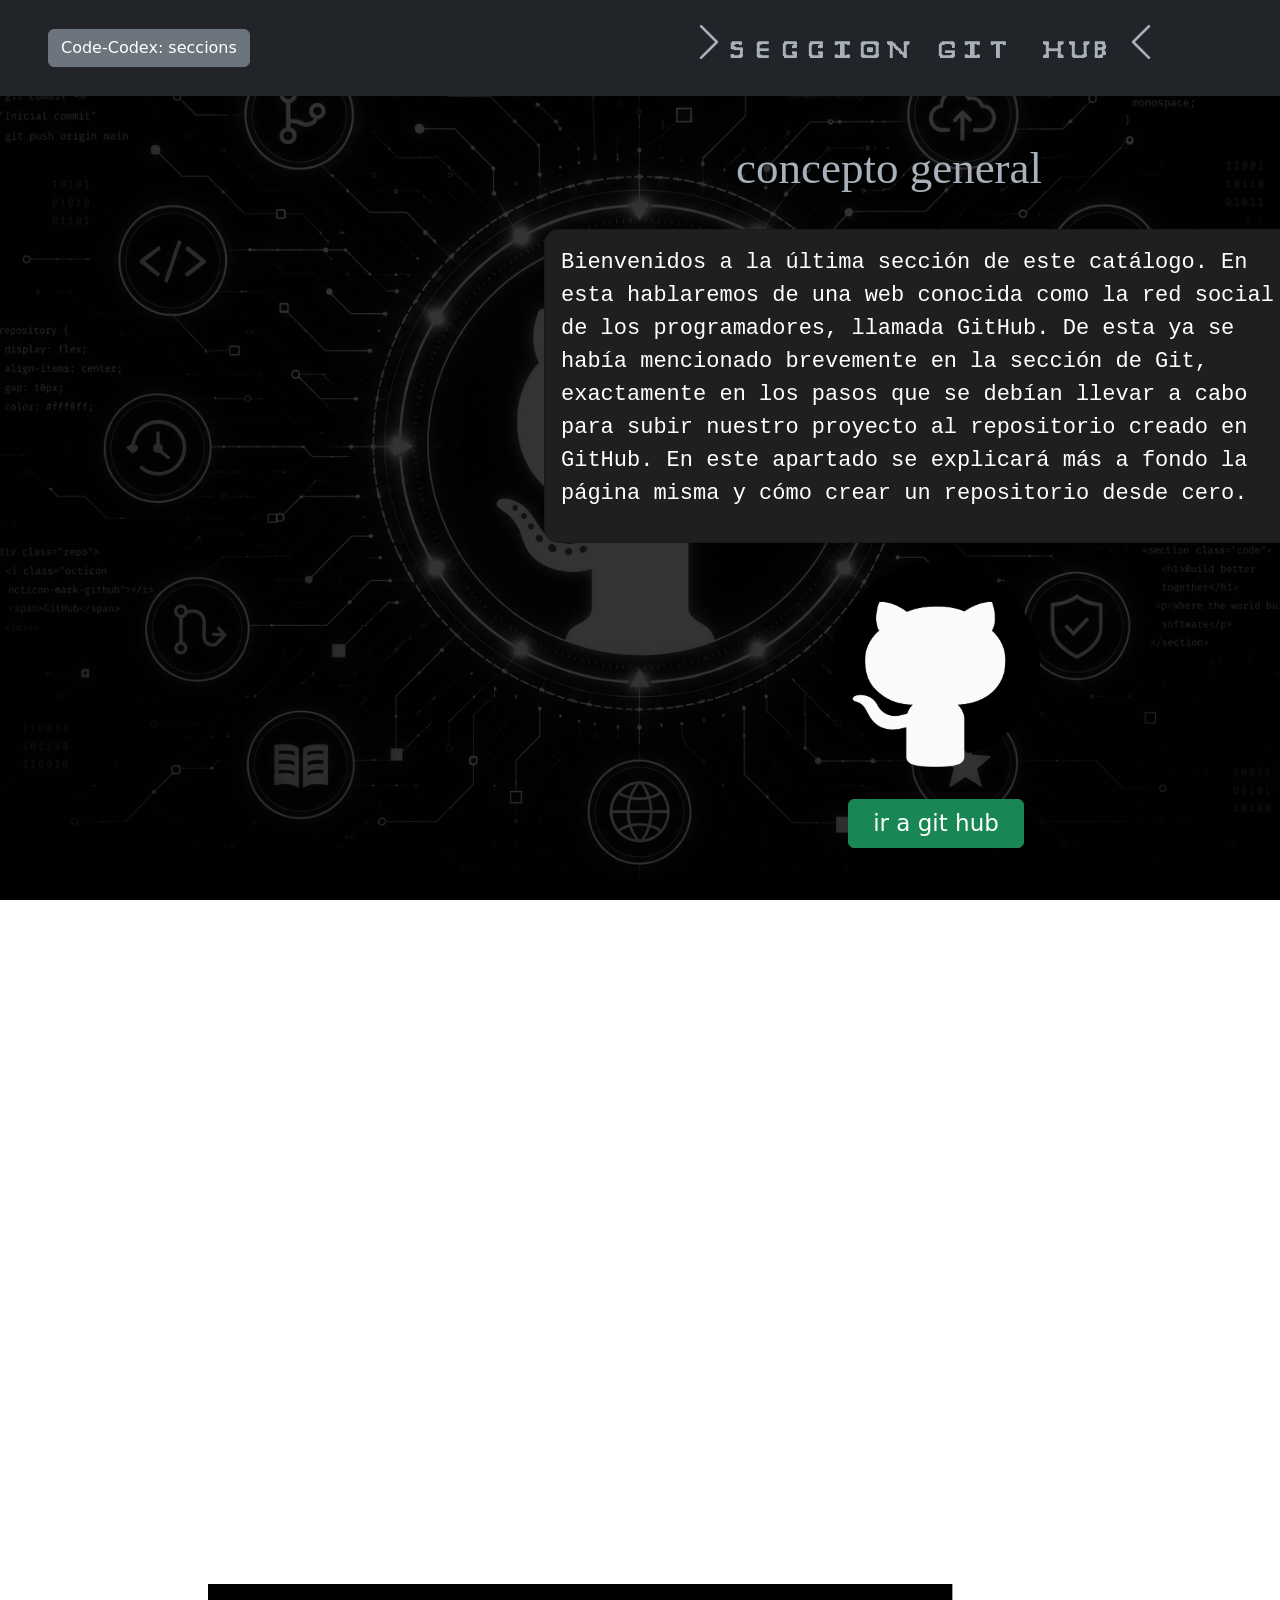
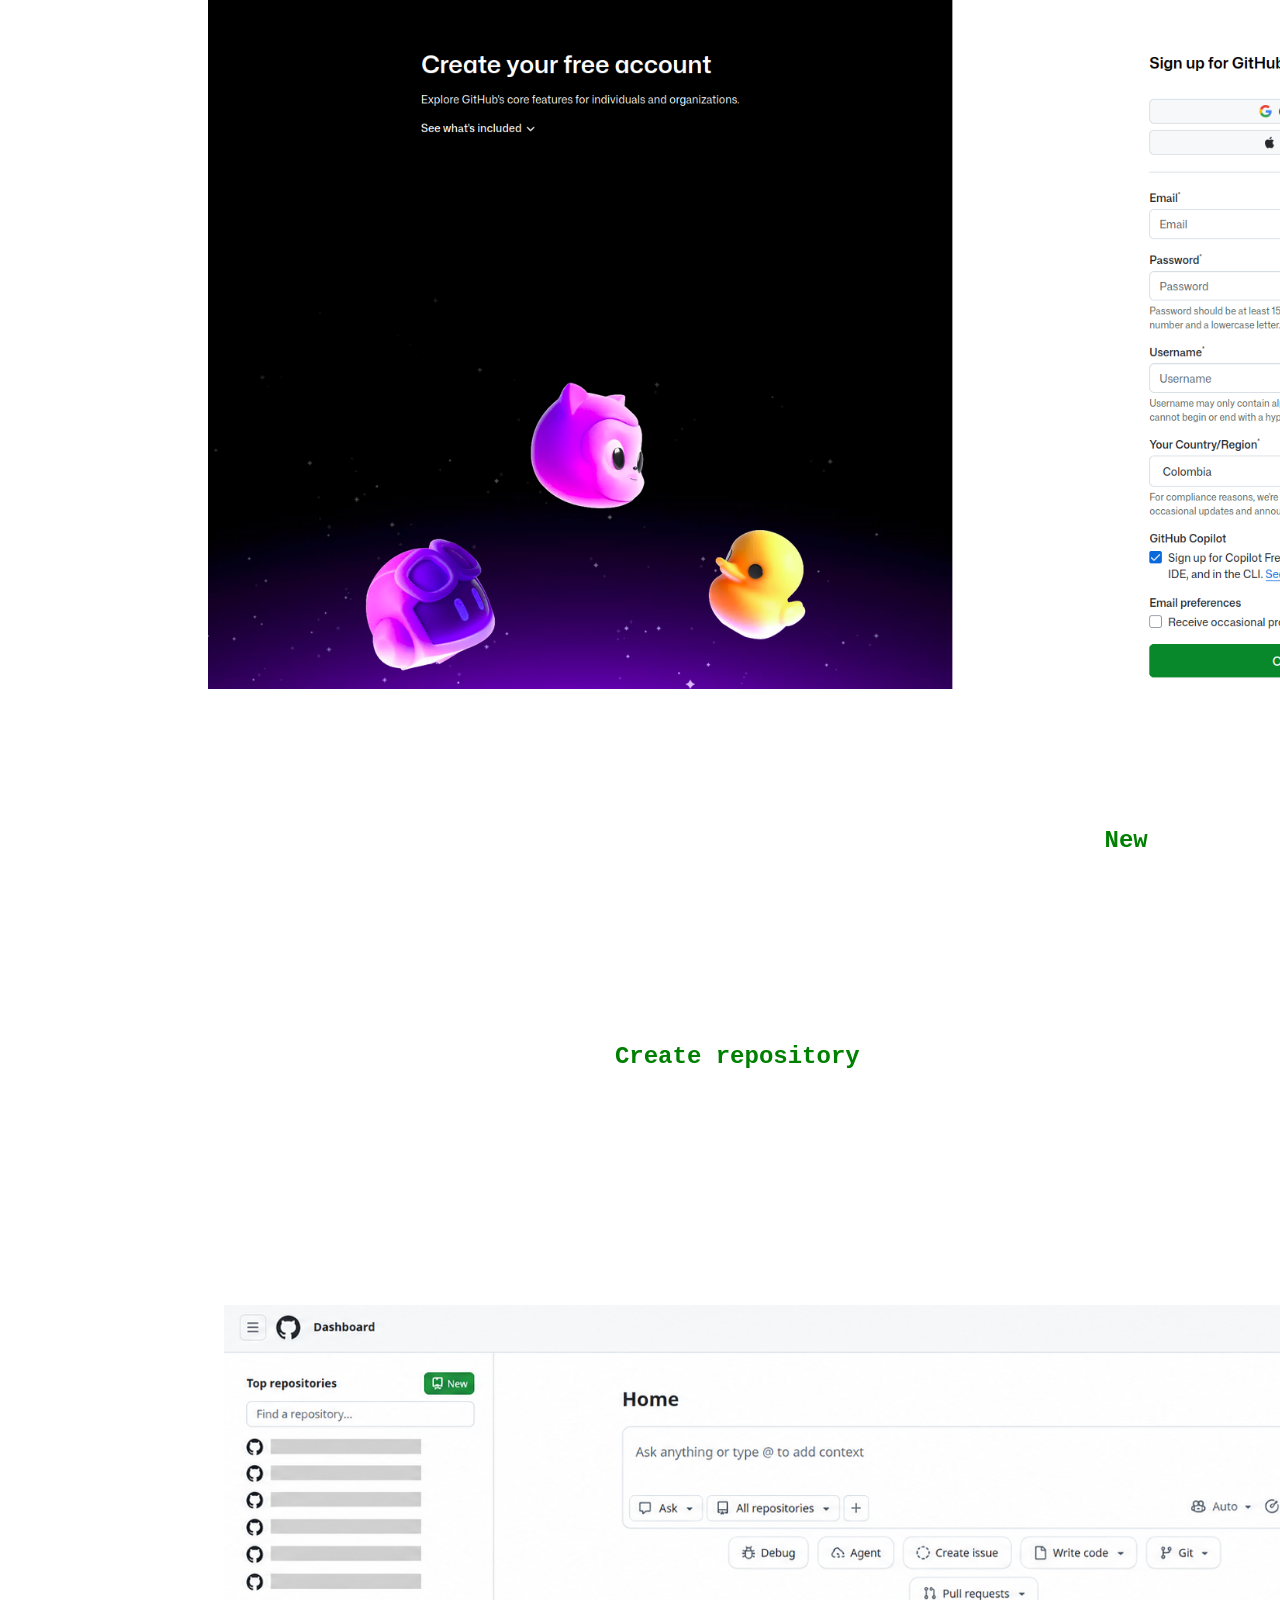
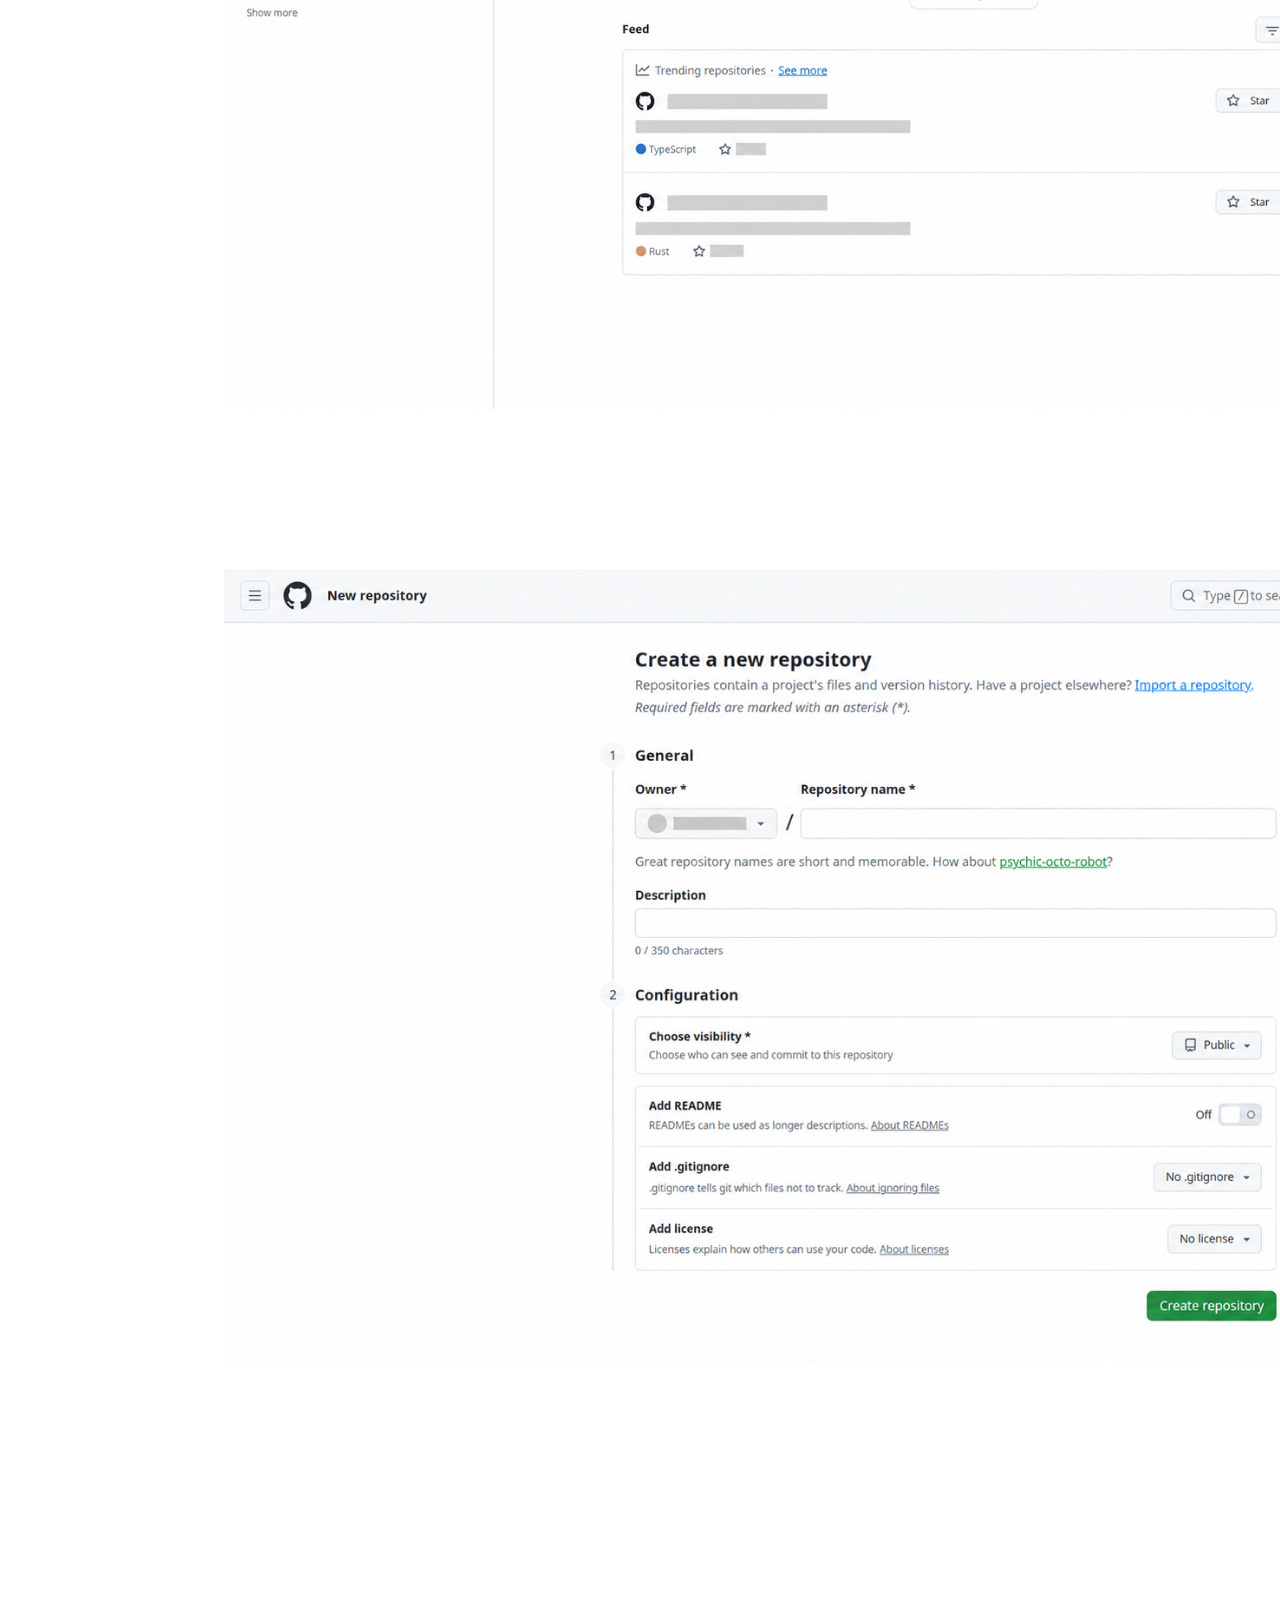
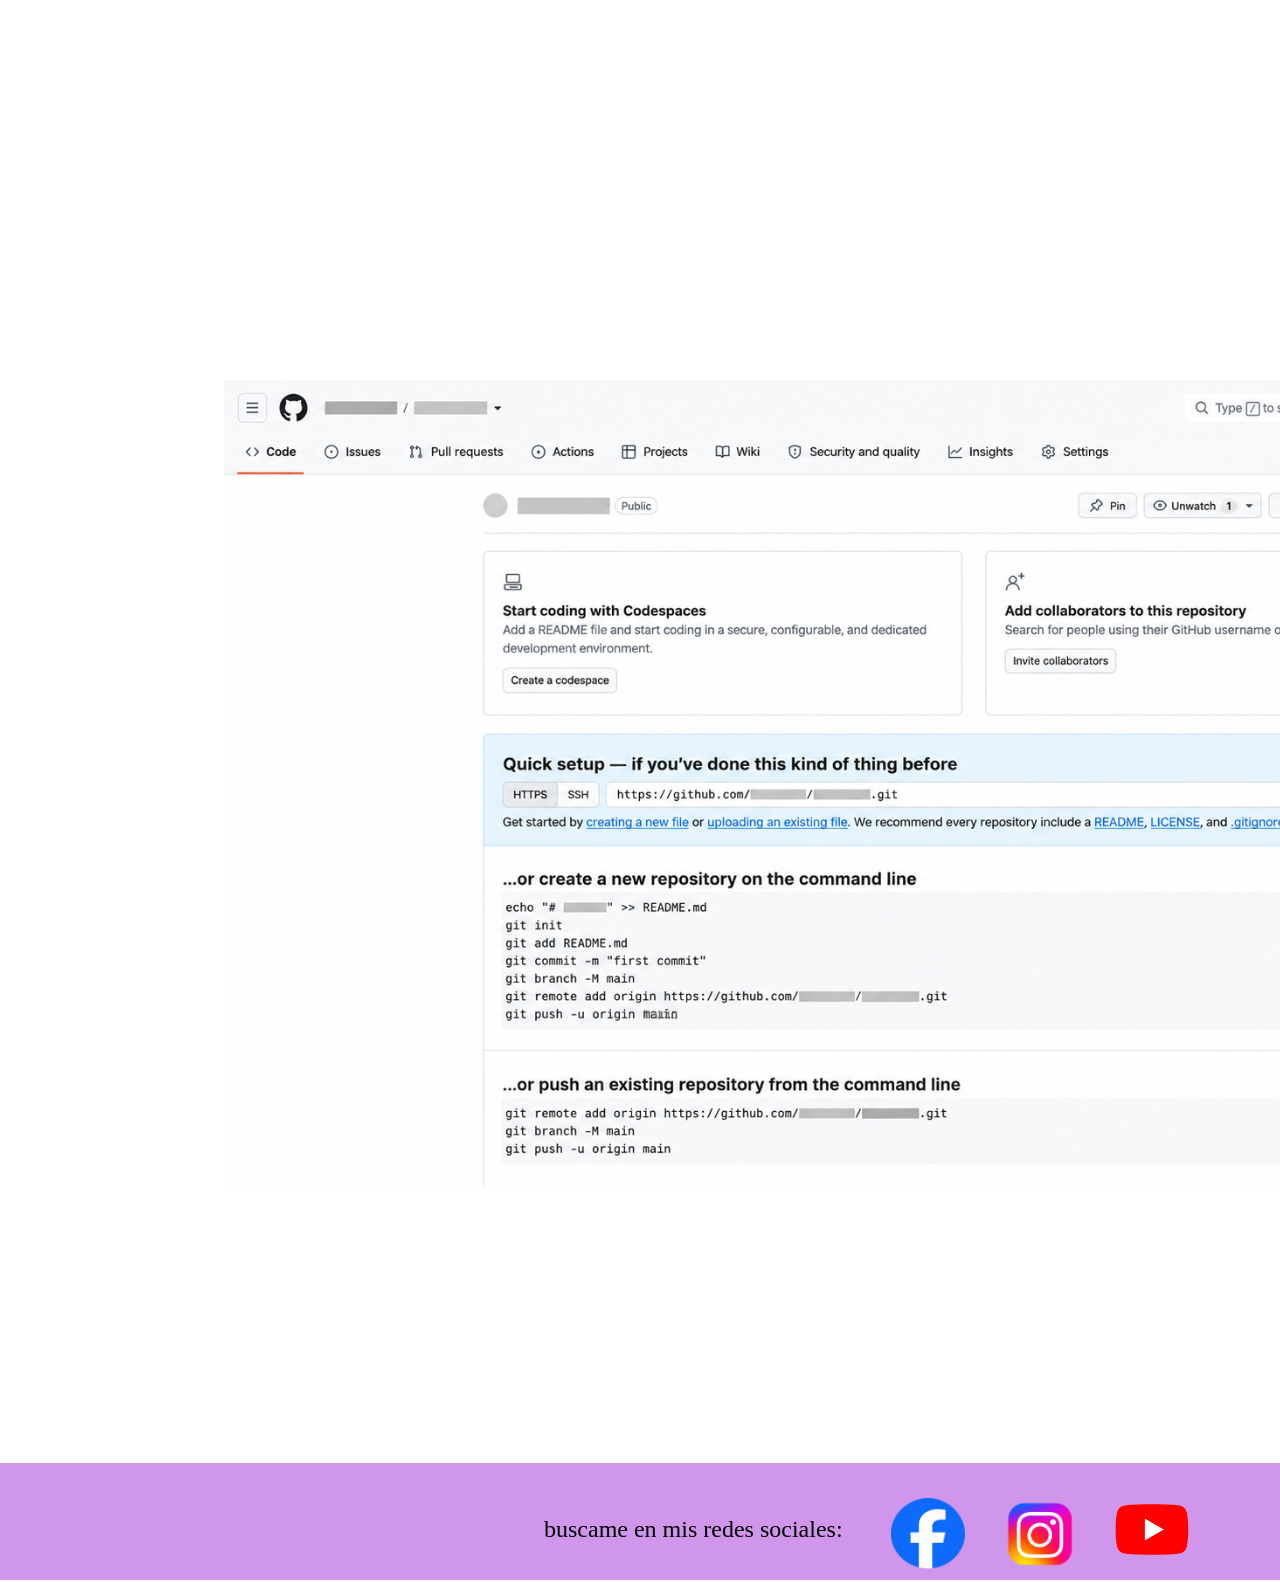
<file: git_hub.html>
<!DOCTYPE html>
<html lang="en">
<head>
    <meta charset="UTF-8">
    <meta name="viewport" content="width=device-width, initial-scale=1.0">
    <link rel="stylesheet"  href="css/bootstrap.css">
    <link rel="stylesheet"  href="css/font/bootstrap-icons.css">
    <link rel="stylesheet"  href="css/git_hub.css">
    <title>Document</title>
</head>
<body>
    <header>
    <nav class="nav2 bg-dark">
    <h6><i class="bi bi-chevron-right"></i>SECCION GIT HUB<i class="bi bi-chevron-left"></i></h6>
    <h7>Code-Codex</h7>
    <div class="icono2">
    <i class="bi bi-code-slash fs-1"></i>
    <h9>.net</h9>
    </div>
    <button id="button" class="btn btn-secondary" type="button" data-bs-toggle="offcanvas" data-bs-target="#offcanvasExample" aria-controls="offcanvasExample">
      Code-Codex: seccions
    </button>
    </nav>
  <div class="offcanvas offcanvas-start" tabindex="-1" id="offcanvasExample" aria-labelledby="offcanvasExampleLabel">
    <div class="offcanvas-header">
     <button type="button" class="btn-close" data-bs-dismiss="offcanvas" aria-label="Close"></button>
    </div>
     <div class="offcanvas-body">
    <nav class="nav">
    <h3>Code.Codex</h3>
    <div class="icono">
    <i class="bi bi-code-slash fs-1"></i>
    </div>
    <ul>
     <a href="visual.html">seccion visual</a>
     <a href="python.html">seccion python</a>
     <a href="#">seccion JavaScript</a>
     <a href="index.html">seccion html</a>
     <a href="css.html">seccion css</a>
     <a href="git.html">seccion git</a>
     <a href="git_hub.html">seccion git hub</a>
     </ul>
    </nav>
    </div>
  </div>
    </header>
     <h1>concepto general</h1>
      <div class="card">
    <div class="card-body">
    <p class="parrafo1">
    Bienvenidos a la última sección de este catálogo. En esta hablaremos de una web conocida como la red social de los programadores, 
    llamada GitHub. De esta ya se había mencionado brevemente en la sección de Git, exactamente en los pasos que se debían llevar a cabo 
    para subir nuestro proyecto al repositorio creado en GitHub. En este apartado se explicará más a fondo la página misma y cómo crear 
    un repositorio desde cero.
   </p>

     </div>
    </div>

     <img  class="imagen1"  src="imgs/git_hub_logo.png">
     <div class="etiqueta">
       <a class="btn btn-success" href='https://github.com/'>ir a git hub</a>
     </div>
     <div class="parrafos">
      <li>
      <p>
        Lo primero que debemos hacer es entrar a la página de inicio de GitHub, a través del enlace superior. 
        Una vez allí, ingresaremos a la vista de inicio de sesión. Abajo encontraremos la opción de crear cuenta. 
        Aquí dependerá de cómo decidamos registrarnos: ya sea mediante nuestra cuenta de Google, con una cuenta de Apple 
        o realizando un registro sencillo con nuestras credenciales (correo y contraseña). 
        Lo importante es crear una cuenta correctamente. 
        Una vez completado este proceso, se abrirá la vista de nuestro perfil con el usuario creado, 
        y desde allí buscaremos la opción para crear un repositorio para nuestro proyecto por primera vez.
    </p>
  </li>

     </div>

     <img class="imagen2" src="imgs/registro_login_git_hub.png">

     <div class="parrafos">
      <li>
     <p>
        Para crear nuestro repositorio, debemos dar clic en el botón <strong>New</strong>, ubicado en la esquina superior izquierda. 
        Al hacerlo, se abrirá un apartado donde ingresaremos el nombre de nuestro repositorio, una descripción (opcional) y 
        definiremos si será público —visible para todo el mundo— o privado, en cuyo caso solo podrá verlo el usuario que lo crea. 
        Este punto queda bajo decisión personal.  
        Una vez que tengamos todo configurado, damos clic en <strong>Create repository</strong> y nuestro repositorio quedará listo 
        para su uso.
    </p>
  </li>

    </div>

    <img class="imagen3" src="imgs/prueba1_git_hud.png">
    <img class="imagen4" src="imgs/prueba2_git_hub.png">

       <div class="parrafos">
      <li>
    <p>
        Una vez creado el repositorio, ingresaremos en él y se nos mostrarán ciertos comandos importantes que son necesarios a la hora de subir nuestro proyecto 
        al repositorio creado. Estos mismos comandos se explican a detalle en la guía de la sección Git, donde se presenta paso a paso cómo deben ejecutarse 
        para lograr el objetivo mencionado.  
        Por esta razón, es de suma importancia leer la sección Git después de esta, ya que permitirá comprender mejor cómo proceder con cada proceso presentado aquí.
    </p>
</li>

    </div>
    <img class="imagen5" src="imgs/prueba3_git_hub.png">


    <p class="parrafos">agradesco mucho la lectura de esta seccion cada conocimiento que implante en las demas secciones es de suma importancia a la hora
      de querer aprender mas sobre esta area para elevar mas nuestra capacidad logica.
    </p>


     <footer>
       <div class="descripcion">
       buscame en mis redes sociales:
       </div>
       <a href="https://www.facebook.com/profile.php?id=61590537695403">
        <img class="imagen6" src="imgs/facebook.png">
       </a>
       <a href="https://www.threads.com/@kanutohiroshiki?xmt=AQG0G_n5n-gAd0URA2pbDdnUSpG_fGiImxvkjKF0WLlPz0s">
        <img class="imagen7" src="imgs/instagram_logo.png">
       </a>
       <a href="https://www.youtube.com/@orlandoBerrocal-x8k">
       <img class="imagen8" src="imgs/youtube_logo.png">
       </a>
       


    </footer>



<script src="js/bootstrap.js"></script>
</body>
</html>
</file>
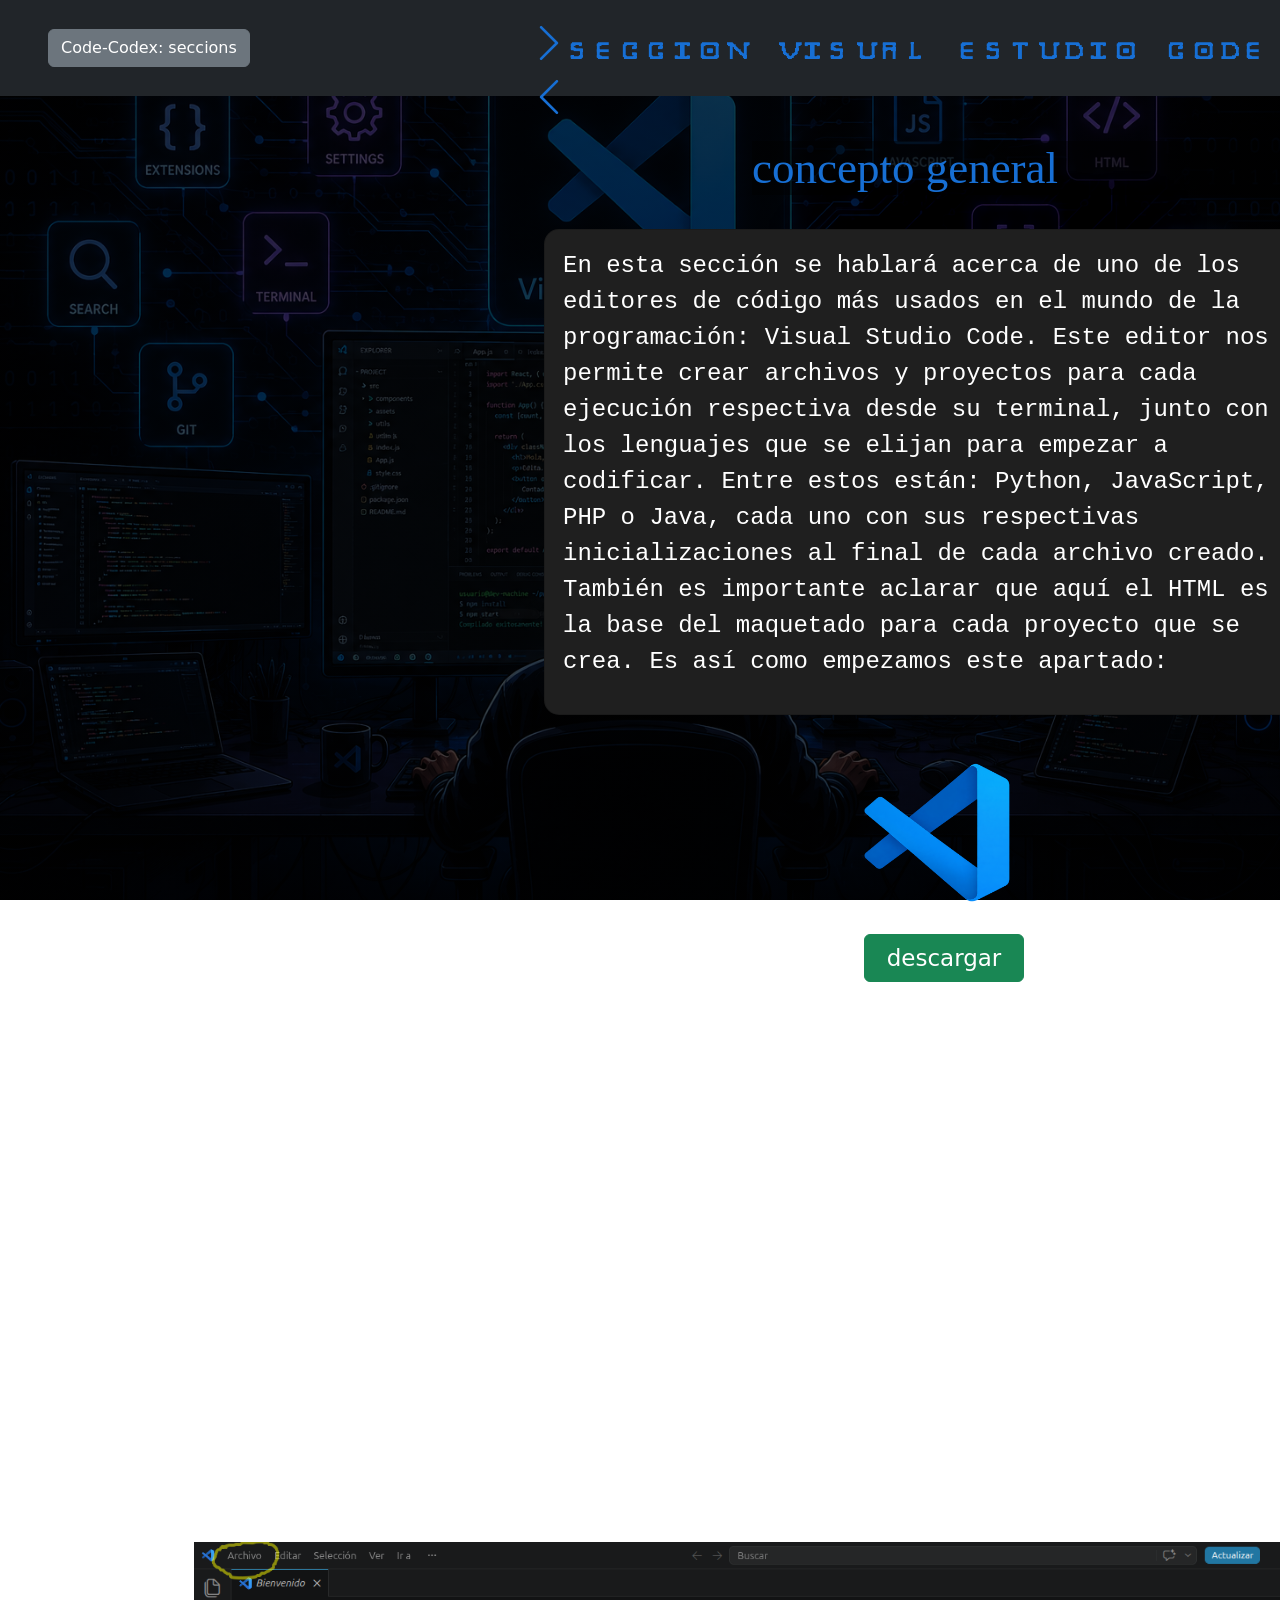
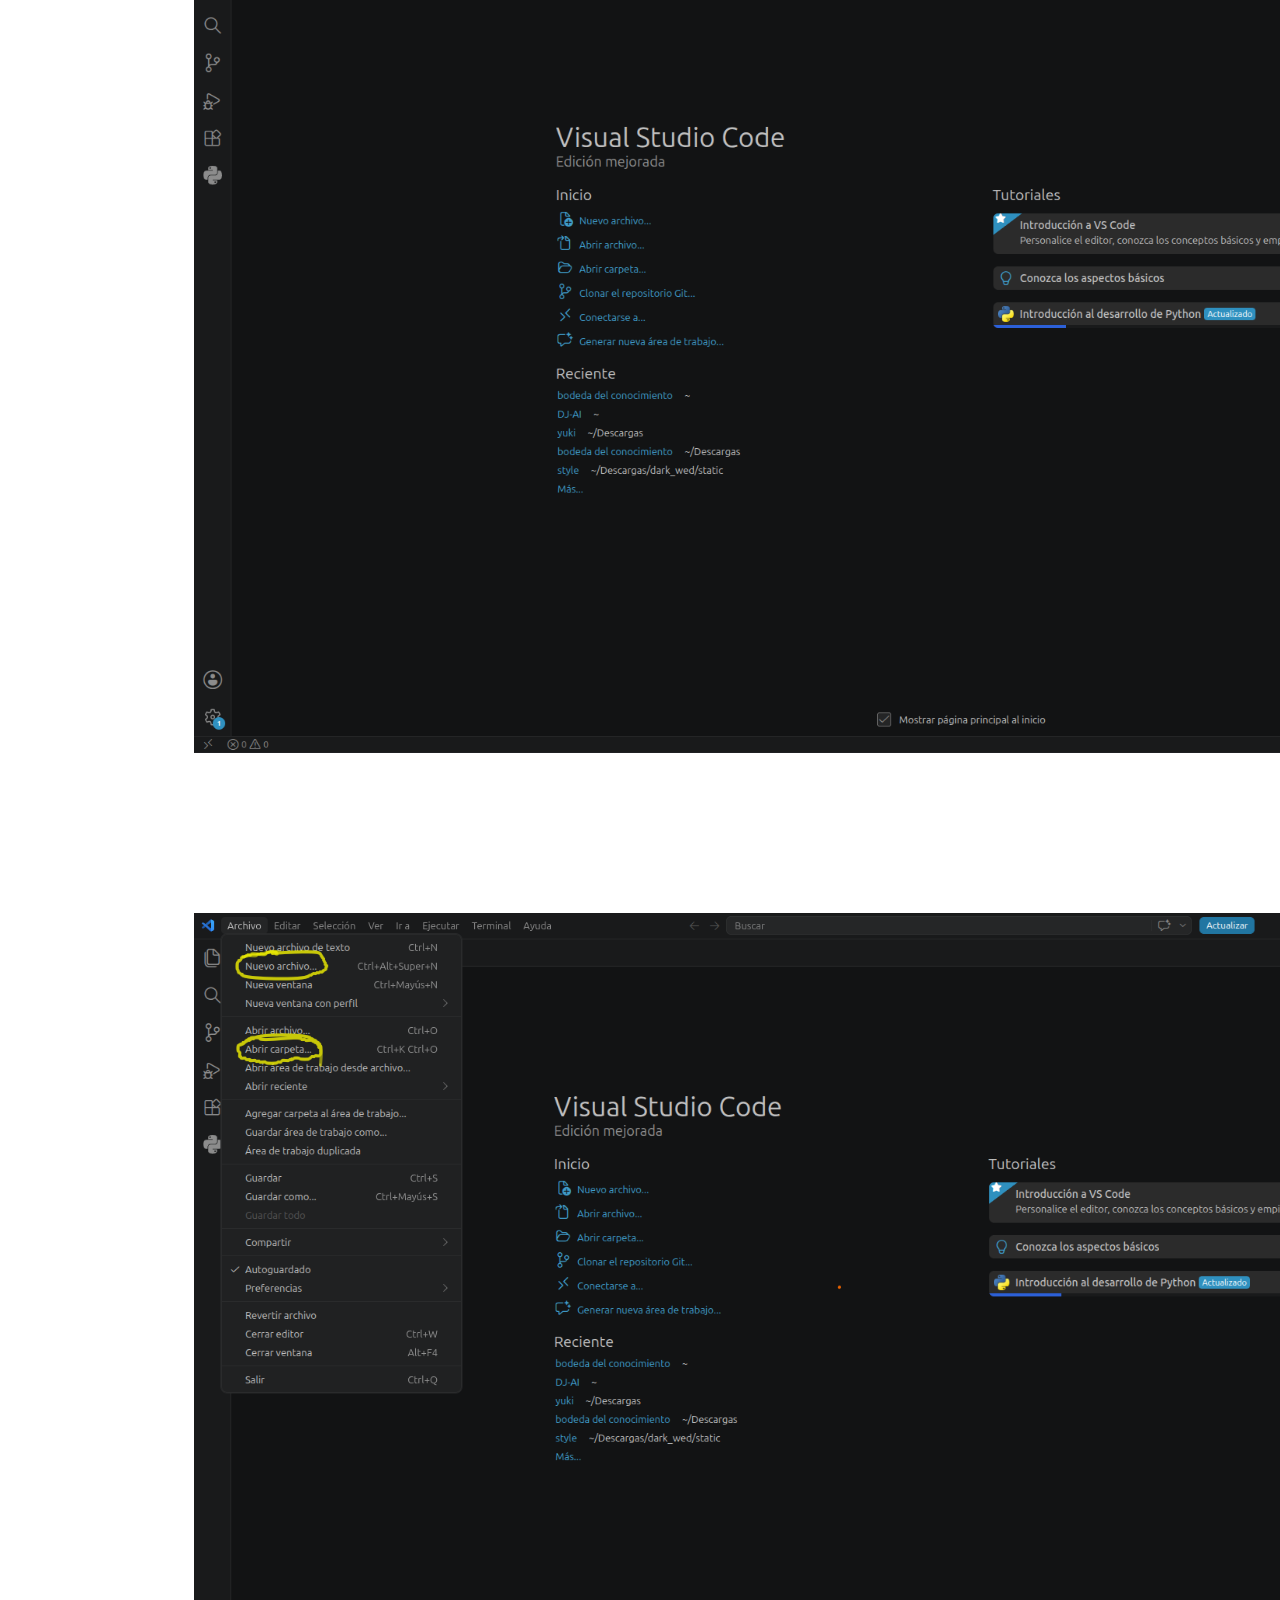
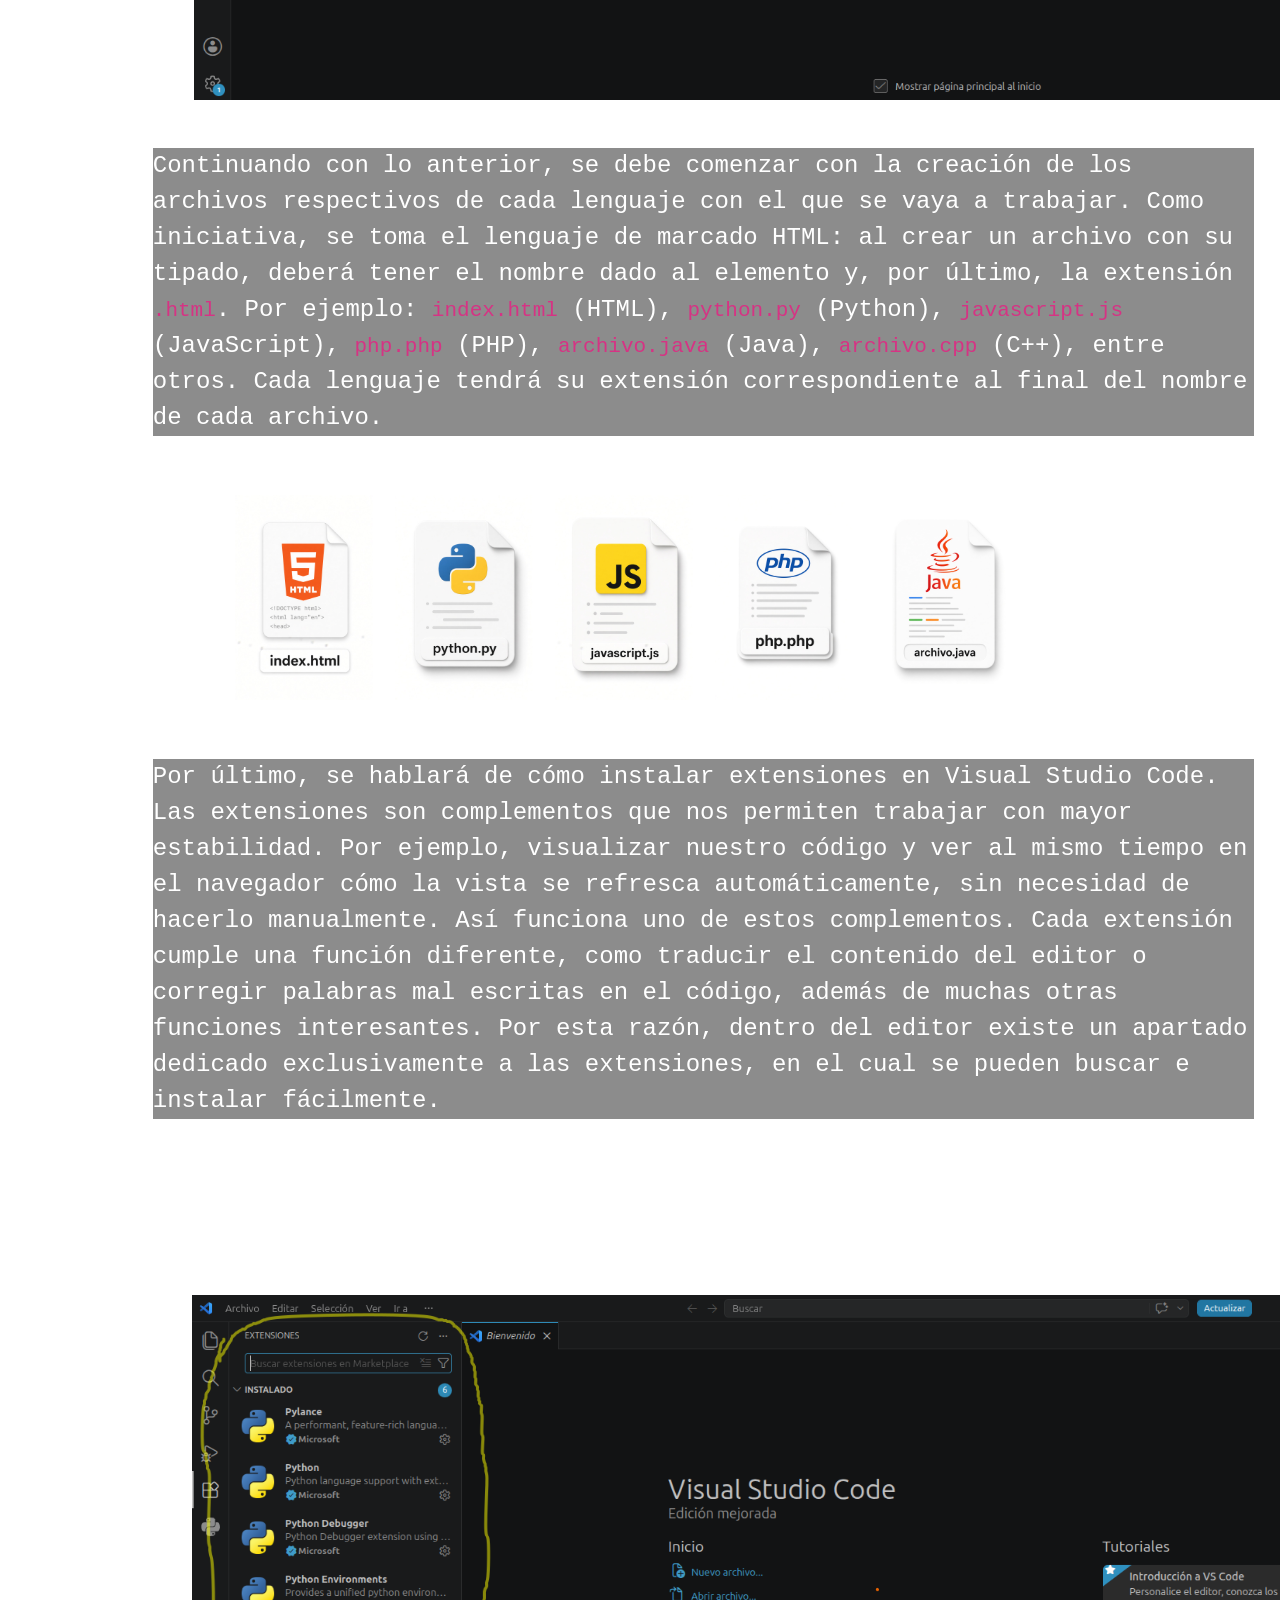
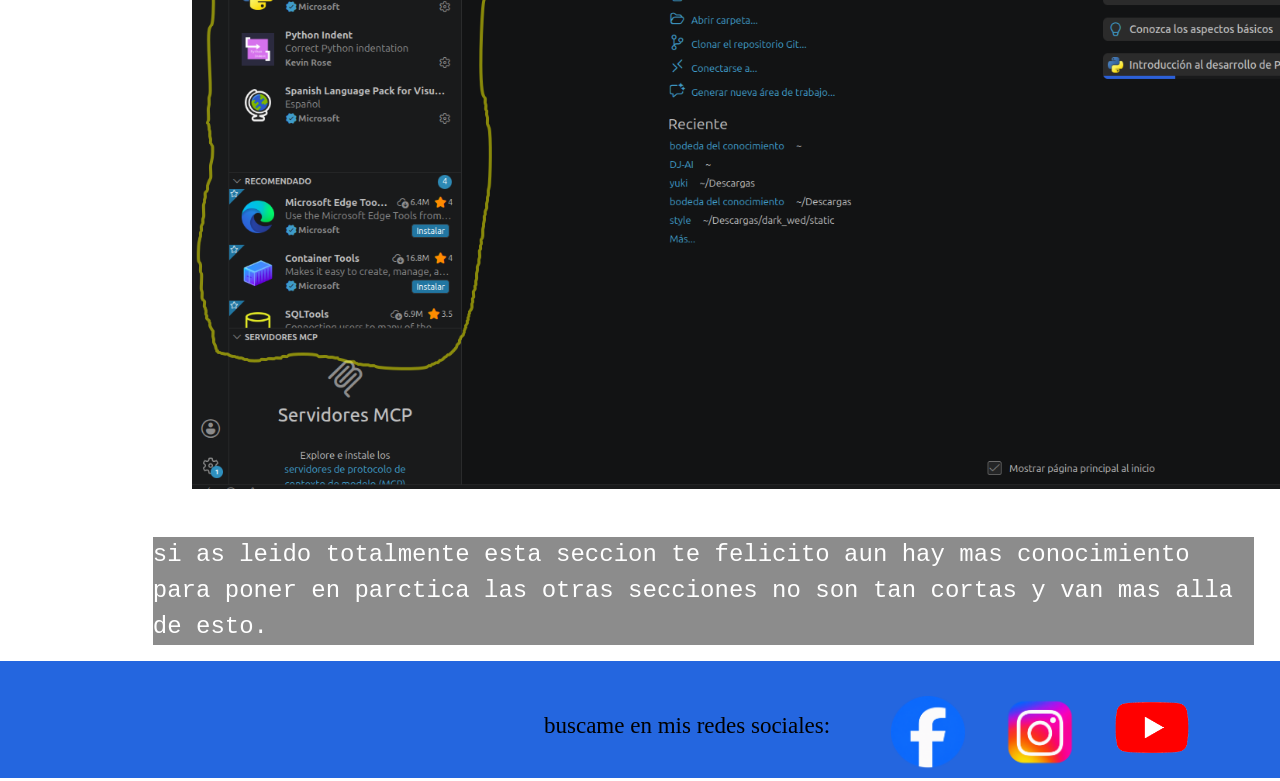
<file: visual.html>
<!DOCTYPE html>
<html lang="en">
<head>
    <meta charset="UTF-8">
    <meta name="viewport" content="width=device-width, initial-scale=1.0">
    <link rel="stylesheet" href="css/bootstrap.css">
    <link rel="stylesheet" href="css/font/bootstrap-icons.css">
     <link rel="stylesheet" href="css/visual.css">
    <title>Document</title>
</head>
<body>
     <header>
    <nav class="nav2 bg-dark">
    <h6><i class="bi bi-chevron-right"></i>SECCION VISUAL ESTUDIO CODE<i class="bi bi-chevron-left"></i></h6>
    <h7>Code-Codex</h7>
    <div class="icono2">
    <i class="bi bi-code-slash fs-1"></i>
    <h9>.net</h9>
    </div>
    <button id="button" class="btn btn-secondary" type="button" data-bs-toggle="offcanvas" data-bs-target="#offcanvasExample" aria-controls="offcanvasExample">
      Code-Codex: seccions
    </button>
    </nav>
  <div class="offcanvas offcanvas-start" tabindex="-1" id="offcanvasExample" aria-labelledby="offcanvasExampleLabel">
    <div class="offcanvas-header">
     <button type="button" class="btn-close" data-bs-dismiss="offcanvas" aria-label="Close"></button>
    </div>
     <div class="offcanvas-body">
    <nav class="nav">
    <h3>Code.Codex</h3>
    <div class="icono">
    <i class="bi bi-code-slash fs-1"></i>
    </div>
    <ul>
     
     <a href="python.html">seccion python</a>
     <a href="#">seccion JavaScript</a>
     <a href="index.html">seccion html</a>
     <a href="css.html">seccion css</a>
     <a href="git.html">seccion git</a>
     <a href="git_hub.html">seccion git hub</a>
     </ul>
    </nav>
    </div>
  </div>
    </header>
      <h1>concepto general</h1>
    <div class="card">
    <p class="parrafo1">
  En esta sección se hablará acerca de uno de los editores de código más usados en el mundo de la programación: Visual Studio Code.
  Este editor nos permite crear archivos y proyectos para cada ejecución respectiva desde su terminal, junto con los lenguajes que se elijan para empezar a codificar.
  Entre estos están: Python, JavaScript, PHP o Java, cada uno con sus respectivas inicializaciones al final de cada archivo creado. También es importante aclarar
  que aquí el HTML es la base del maquetado para cada proyecto que se crea. Es así como empezamos este apartado:
</p>

     </div>
    </div>
    <img  class="imagen1"  src="imgs/Visual_logo.png">
      <div class="etiqueta">
      <a class="btn btn-success" href='https://code.visualstudio.com/'>descargar</a>
      </div>
    <p class="parrafo">
  Una vez instalado Visual Studio Code, lo abrimos y vamos a la opción que dice "Archivo". Allí encontraremos muchas
  opciones y nos enfocaremos en dos importantes, dependiendo del caso en el que las necesitemos: "Nuevo archivo" y "Abrir carpeta".
  Como es nuestra primera vez, le daremos en "Abrir carpeta". Se abrirá el explorador de archivos y nos pedirá seleccionar una
  carpeta de nuestro directorio. Puede ser cualquiera que haya sido creada antes para el almacenamiento de los archivos. Es así
  como seleccionamos la de nuestra preferencia y proseguimos al siguiente paso.
</p>

    <img  class="imagen2" src="imgs/prueba1.png">
   
    <img  class="imagen3" src="imgs/prueba2.png">
  <p class="parrafo2">
    Continuando con lo anterior, se debe comenzar con la creación de los archivos respectivos de cada lenguaje con el que se vaya a trabajar. 
    Como iniciativa, se toma el lenguaje de marcado HTML: al crear un archivo con su tipado, deberá tener el nombre dado al elemento y, por último, 
    la extensión <code>.html</code>. Por ejemplo: <code>index.html</code> (HTML), <code>python.py</code> (Python), <code>javascript.js</code> (JavaScript), 
    <code>php.php</code> (PHP), <code>archivo.java</code> (Java), <code>archivo.cpp</code> (C++), entre otros. 
    Cada lenguaje tendrá su extensión correspondiente al final del nombre de cada archivo.
</p>
    <div class="imagenes d-flex justify-content-center">
   <img class="imagen4" src="imgs/archivo_html.jpg">

   <img class="imagen5" src="imgs/archivo_py.jpg">
   <br>
   <img class="imagen6" src="imgs/archivo_js.jpg">

   <img class="imagen7" src="imgs/archivo_php.jpg">
   <img class="imagen8" src="imgs/archivo_java.jpg">
   </div>


   <div class="parrafo2">
    <p>
    Por último, se hablará de cómo instalar extensiones en Visual Studio Code. Las extensiones son complementos que nos permiten trabajar con mayor 
    estabilidad. Por ejemplo, visualizar nuestro código y ver al mismo tiempo en el navegador cómo la vista se refresca automáticamente, sin necesidad 
    de hacerlo manualmente. Así funciona uno de estos complementos. Cada extensión cumple una función diferente, como traducir el contenido del editor 
    o corregir palabras mal escritas en el código, además de muchas otras funciones interesantes. Por esta razón, dentro del editor existe un apartado 
    dedicado exclusivamente a las extensiones, en el cual se pueden buscar e instalar fácilmente.
   </p>
   </div>

   <img  class="imagen9"  src="imgs/extensiones_visual.png">

   <div class="parrafo2">
    <p>si as leido totalmente esta seccion te felicito aun hay mas conocimiento para poner en parctica las otras secciones no son
      tan cortas y van mas alla de esto.
    </p>
   </div>

     <footer>
       <div class="descripcion">
       buscame en mis redes sociales:
       </div>
       <a href="https://www.facebook.com/profile.php?id=61590537695403">
        <img class="imagen10" src="imgs/facebook.png">
       </a>
       <a href="https://www.threads.com/@kanutohiroshiki?xmt=AQG0G_n5n-gAd0URA2pbDdnUSpG_fGiImxvkjKF0WLlPz0s">
        <img class="imagen11" src="imgs/instagram_logo.png">
       </a>
       <a href="https://www.youtube.com/@orlandoBerrocal-x8k">
       <img class="imagen12" src="imgs/youtube_logo.png">
       </a>
       


    </footer>
    
 <script src="js/bootstrap.js"></script>
</body>
</html>
</file>
<file: css/git_hub.css>
.nav2{
    height: 6rem;
}

#button{
  margin-top: 29px; 
  margin-left:3rem;
}

@font-face {
  font-family: 'Code-Codex2';
  src: url('code-codex2-recuperada.ttf') format('truetype');
  font-weight: normal;
  font-style: normal;
  font-display: swap;
}


h6{
   color:rgb(168, 176, 186);
   position:absolute;
   left:43rem;
   font-family: 'Code-Codex2';
   font-size: 42px;
   margin-top: 21px;
   font-weight: bold;
   font-synthesis: weight;

  
}


h7{
   color: white;
   position:absolute;
   left:94rem;
   font-family: "Merriweather", serif;
   font-size: 40px;
   margin-top: 13px;
  
}


.icono2{
    margin-top: 12px;
    position: absolute !important;
    left: 108rem;
    color: white;

}

h9{
    font-size: 40px;
    font-family: "Merriweather", serif;
}












#offcanvasExample{
    width: 18%;
}

.offcanvas-header{
    background-color: black;
}

.btn-close{
    background-color: gray;
}




.offcanvas-body{
 background-color:black;

}



.nav{
    background-color: black;
    width: 17rem;
    height: 103vh;
    padding:0;
    margin:0;
    z-index: 1000;
    padding:0;
    position:fixed;
    margin-top: -45px;
   
}




body{
    background-image: linear-gradient(rgba(0.8, 0.8, 0.8, 0.8), rgba(0.8, 0.8, 0.8, 0.8)),url(../imgs/git_hub_fondo.png);
    background-repeat: no-repeat;
    background-size: cover;
    background-position: center;
     background-attachment: fixed;
}




a{
    font-family:Cambria, Cochin, Georgia, Times, 'Times New Roman', serif;
    text-decoration: none ;
    color: white;
    padding: 27px 29px;
    font-size: 19px;
    display: inline-block;
    top:0;
    margin-bottom: 3rem;

}

a:hover{
    background-color:rgb(248, 216, 33);
    border-radius: 18px;
}


a:hover{
    background-color: rgb(208, 150, 235);
    border-radius: 18px;
}



h3{
    font-family:Georgia, 'Times New Roman', Times, serif;
    font-size:40px;
    margin-right: 38rem;
    margin-top: 16px;
    color: white;
}

.icono{
    margin-top: 12px;
    position: absolute !important;
    right: 2rem;
    color: white;
    position: absolute;
}





h1{
   font-family: "Merriweather", serif;
    margin-left:46rem;
    margin-top:45px;
    font-size: 45px;
    color:rgb(168, 176, 186);
  
    
}


.card{
    width: 49rem;
    margin-top: 34px;
    margin-left: 34rem;
    background-color:rgb(31, 31, 31);
    border-radius: 15px;
    font-size:22px;
    font-family:'Courier New', Courier, monospace;
    color:white;
    
}



.imagen1{
    width: 13rem;
    margin-left: 52rem;
    margin-top:19px;
}


.etiqueta a {
    width: 11rem;
    margin-left: 53rem;
    margin-top: 2rem;
    font-size: 23px;
}


.parrafos{
    color:white;
    font-family:'Courier New', Courier, monospace;
     font-size: 24px;
    width: 84%;
    margin-left: 13rem;;
    margin-top: 5rem ;
    padding: 18px;
}


.imagen2{
    width: 93rem;
    margin-top:10rem;
    margin-left: 13rem;

}


.imagen3{
    width: 93rem;
    margin-top:10rem;
    margin-left: 14rem;

}

.imagen4{
    width: 93rem;
    margin-top:10rem;
    margin-left: 14rem;

}

.imagen5{
    width: 93rem;
    margin-top:10rem;
    margin-left: 14rem;

}



strong{
    color: green;
}



















footer{
    background-color: rgb(208, 150, 235);
    color: black;
    width: 100%;
    height: 13vh;

}

footer a:hover{
    background-color: transparent;
}

.descripcion{
    margin-top: 3rem;
    position: absolute;
    left: 34rem;
    font-family:'Times New Roman', Times, serif;
    font-size: 24px;
}




.imagen6{
 width: 6rem;
 padding: 11px;
 position:absolute;
 left: 55rem;
 margin-top: -3px;

    
}


.imagen7{
 width: 6rem;
 padding: 11px;
 position:absolute;
 left: 62rem;
 margin-top: -2px;

    
}



.imagen8{
 width: 6rem;
 padding: 11px;
 position:absolute;
 left: 69rem;
 margin-top: 3px;


    
}
</file>
<file: css/visual.css>
.nav2{
    height: 6rem;
}

#button{
  margin-top: 29px; 
  margin-left:3rem;
}

@font-face {
  font-family: 'Code-Codex2';
  src: url('code-codex2-recuperada.ttf') format('truetype');
  font-weight: normal;
  font-style: normal;
  font-display: swap;
}


h6{
   color:rgb(23, 111, 212);
   position:absolute;
   left:33rem;
   font-family: 'Code-Codex2';
   font-size: 42px;
   margin-top: 22px;
   font-weight: bold;
   font-synthesis: weight;
  
}


h7{
   color: white;
   position:absolute;
   left:94rem;
   font-family: "Merriweather", serif;
   font-size: 40px;
   margin-top: 13px;
  
}


.icono2{
    margin-top: 12px;
    position: absolute !important;
    left: 108rem;
    color: white;

}

h9{
    font-size: 40px;
    font-family: "Merriweather", serif;
}












#offcanvasExample{
    width: 18%;
}

.offcanvas-header{
    background-color: black;
}

.btn-close{
    background-color: gray;
}




.offcanvas-body{
 background-color:black;

}







.nav{
    background-color: black;
    width: 17rem;
    height: 103vh;
    padding:0;
    margin:0;
    z-index: 1000;
    padding:0;
    position:fixed;
    margin-top: -45px;
   
}


body{
    background-image:linear-gradient(rgba(0.7, 0.7, 0.7, 0.7), rgba(0.7, 0.7, 0.7, 0.7)), url(../imgs/visual_fondo.png);
    background-repeat: no-repeat;
    background-size: cover;
    background-position: center;
    background-attachment: fixed;
}



a{
    font-family:Cambria, Cochin, Georgia, Times, 'Times New Roman', serif;
    text-decoration: none ;
    color: white;
    padding: 27px 29px;
    font-size: 19px;
    display: inline-block;
    top:0;
    margin-bottom: 3rem;

}

a:hover{
    background-color: rgb(36, 102, 223);
    border-radius: 18px;
}



h3{
    font-family:Georgia, 'Times New Roman', Times, serif;
    font-size:40px;
    margin-right: 38rem;
    margin-top: 16px;
    color: white;
}

.icono{
    margin-top: 12px;
    position: absolute !important;
    right: 2rem;
    color: white;
    position: absolute;
}




h1{
   font-family: "Merriweather", serif;
    margin-left:47rem;
    margin-top:45px;
    font-size: 45px;
    color:rgb(23, 111, 212);
    background: rgba(0, 0, 0, 0.45);
    text-shadow: 5rem 5rem 5rem black;
    
}


.card{
    width: 49rem;
    margin-top: 34px;
    margin-left: 34rem;
    background-color:rgb(31, 31, 31);
    border-radius: 15px;
    padding:18px;
    font-size:24px;
    font-family:'Courier New', Courier, monospace;
    color:white;
    
}


.imagen1{
    width: 13rem;
    margin-left: 52rem;
    margin-top:3rem;
}


.etiqueta a{
    width: 10rem;
    margin-left: 54rem;
    margin-top: 2rem;
    font-size: 23px;
}

.parrafo{
    color: white;
    font-family:'Courier New', Courier, monospace;
    font-size: 24px;
    width: 84%;
    margin-left: 11rem;
    margin-top: 3rem;
}

.imagen2{
    width: 93rem;
    margin-top:10rem;
    margin-left: 12.11rem;
}

.imagen3{
   width: 93rem;
   margin-top:10rem;
   margin-left: 12.11rem;  
}

.parrafo2{
   color: white;
  font-family:'Courier New', Courier, monospace;
    font-size: 24px;
    background: rgba(0, 0, 0, 0.45);
    width: 86%;
    margin-left: 9.55rem;
    margin-top: 3rem; 
}

.imagenes{
    margin-top:3rem;
    margin-right: 2rem;
}

.imagen4{
    width: 10rem;
    padding: 11px;
    

}


.imagen5{
    width: 10rem;
    padding: 11px;

}


.imagen6{
    width: 10rem;
    padding: 11px;

}

.imagen7{
    width: 10rem;
    padding: 11px;

}

.imagen8{
    width: 10rem;
    padding: 11px;

}

.imagen9{
   width: 93rem;
   margin-top:10rem;
   margin-left: 12rem;
}


footer{
    background-color: rgb(36, 102, 223);
    color: black;
    width: 100%;
    height: 13vh;

}

footer a:hover{
    background-color: transparent;
}

.descripcion{
    margin-top: 3rem;
    position: absolute;
    left: 34rem;
    font-family:'Times New Roman', Times, serif;
    font-size: 23px;
}




.imagen10{
  width: 6rem;
 padding: 11px;
 position:absolute;
 left: 55rem;
 margin-top: -3px;
    
}


.imagen11{
 width: 6rem;
 padding: 11px;
 position:absolute;
 left: 62rem;
 margin-top: -2px;


    
}



.imagen12{
width: 6rem;
 padding: 11px;
 position:absolute;
 left: 69rem;
 margin-top: 3px;

    
}
</file>
